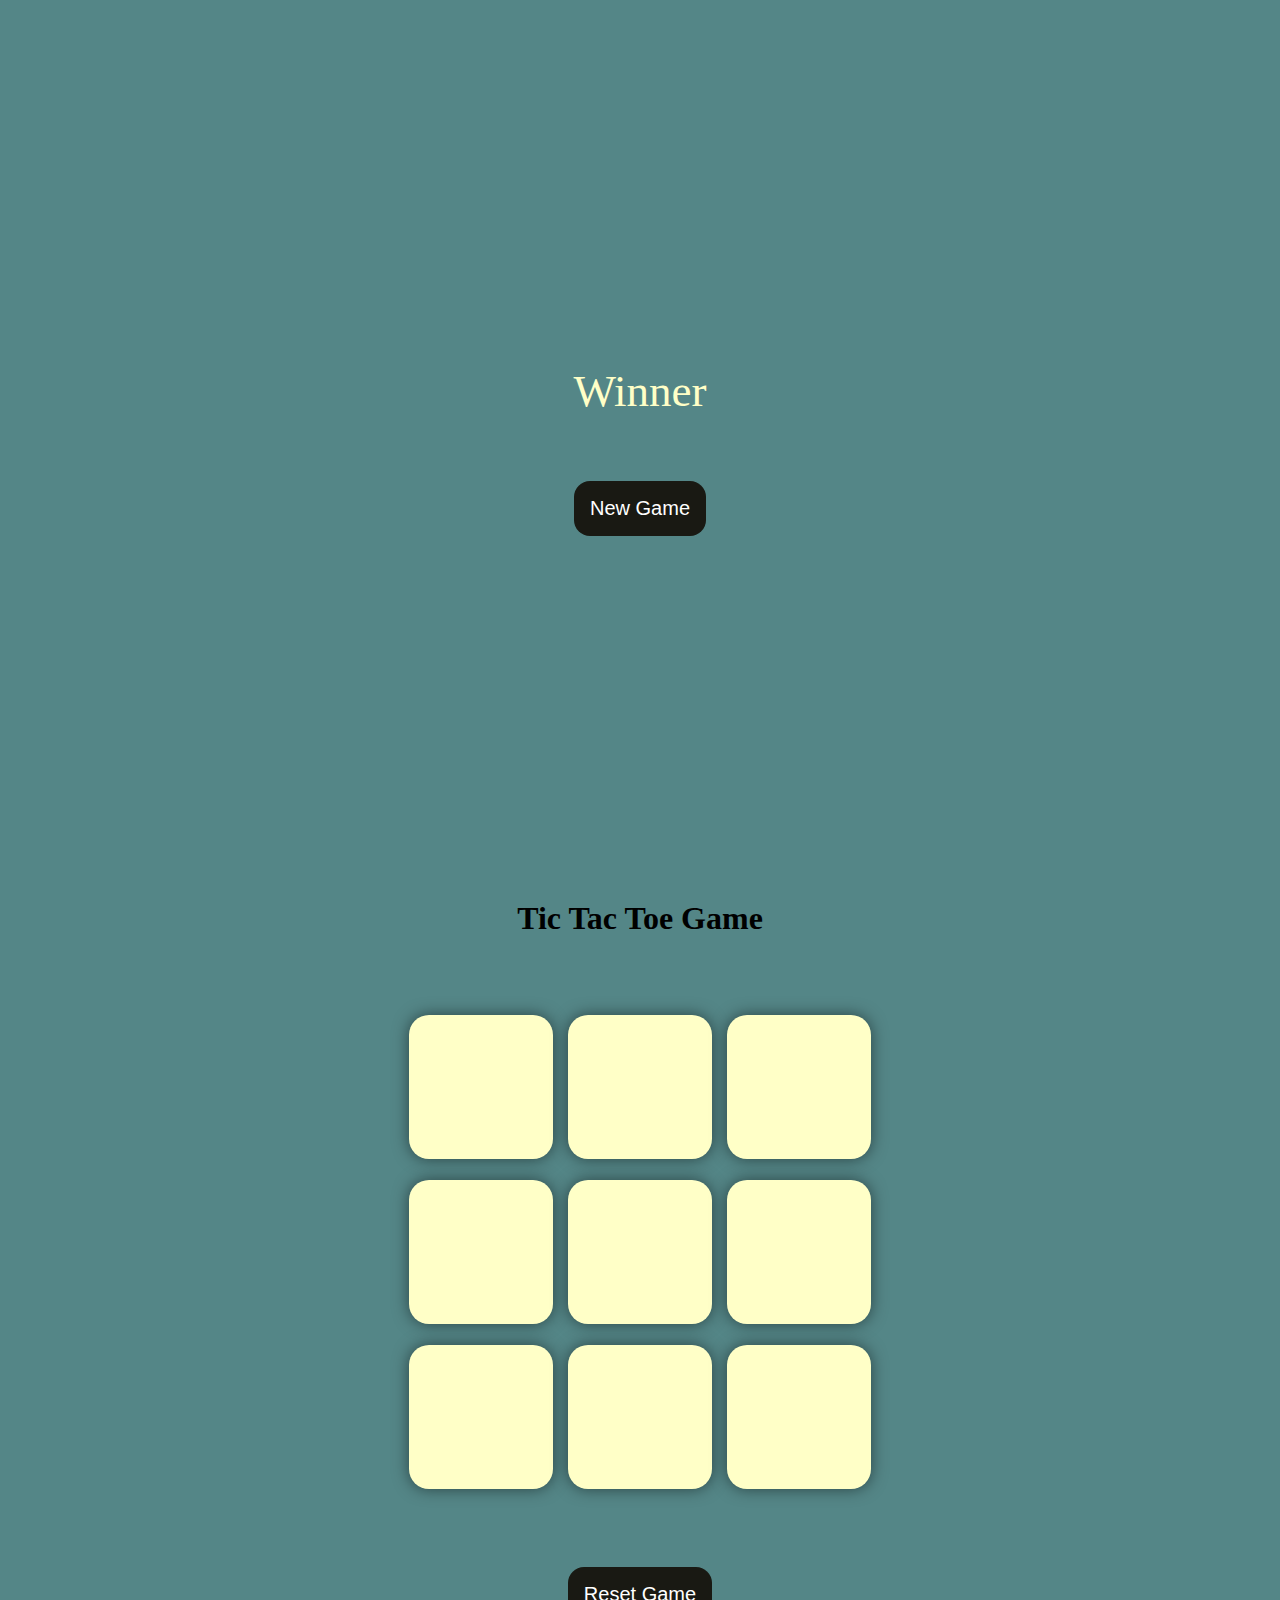
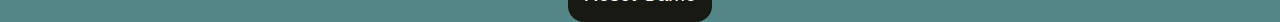
<file: index.html>
<!DOCTYPE html>
<html lang="en">

<head>
    <meta charset="UTF-8">
    <meta name="viewport" content="width=device-width, initial-scale=1.0">
    <title>Tic Tac Toe Game</title>
    <link rel="stylesheet" href="style.css">
</head>

<body>
    <div class="msg-container">
        <p id="msg">Winner</p>
        <button id="new-btn">New Game</button>
    </div>
    <main>
        <h1>Tic Tac Toe Game</h1>
        <div class="container">
            <div class="game">
                <button class="box"></button>
                <button class="box"></button>
                <button class="box"></button>
                <button class="box"></button>
                <button class="box"></button>
                <button class="box"></button>
                <button class="box"></button>
                <button class="box"></button>
                <button class="box"></button>
            </div>
        </div>
        <button id="reset-btn">Reset Game</button>
    </main>
    <script src="app.js"></script>
</body>

</html>
</file>
<file: style.css>
* {
    margin: 0;
    padding: 0;
}

body {
    background-color: #548687;
    text-align: center;
}

.container {
    height: 70vh;
    display: flex;
    justify-content: center;
    align-items: center;
}

.game {
    height: 480px;
    width: 480px;
    display: flex;
    align-items: center;
    justify-content: center;
    flex-wrap: wrap;
    gap: 15px;
}

.box {
    height: 144px;
    width: 144px;
    border-radius: 20px;
    border: none;
    box-shadow: 0 0 1rem rgba(0, 0, 0, 0.5);
    font-size: 55px;
    color: #b0413e;
    background-color: #ffffc7;
}

#reset-btn {
    padding: 1rem;
    font-size: 1.25rem;
    background-color: #191913;
    color: #fff;
    border-radius: 1rem;
    border: none;
}

#new-btn {
    padding: 1rem;
    font-size: 1.25rem;
    background-color: #191913;
    color: #fff;
    border-radius: 1rem;
    border: none;
}

#msg {
    color: #ffffc7;
    font-size: 5vmin;
}

.msg-container {
    height: 100vmin;
    display: flex;
    justify-content: center;
    align-items: center;
    flex-direction: column;
    gap: 4rem;
}

.hide {
    display: none;
}
</file>
